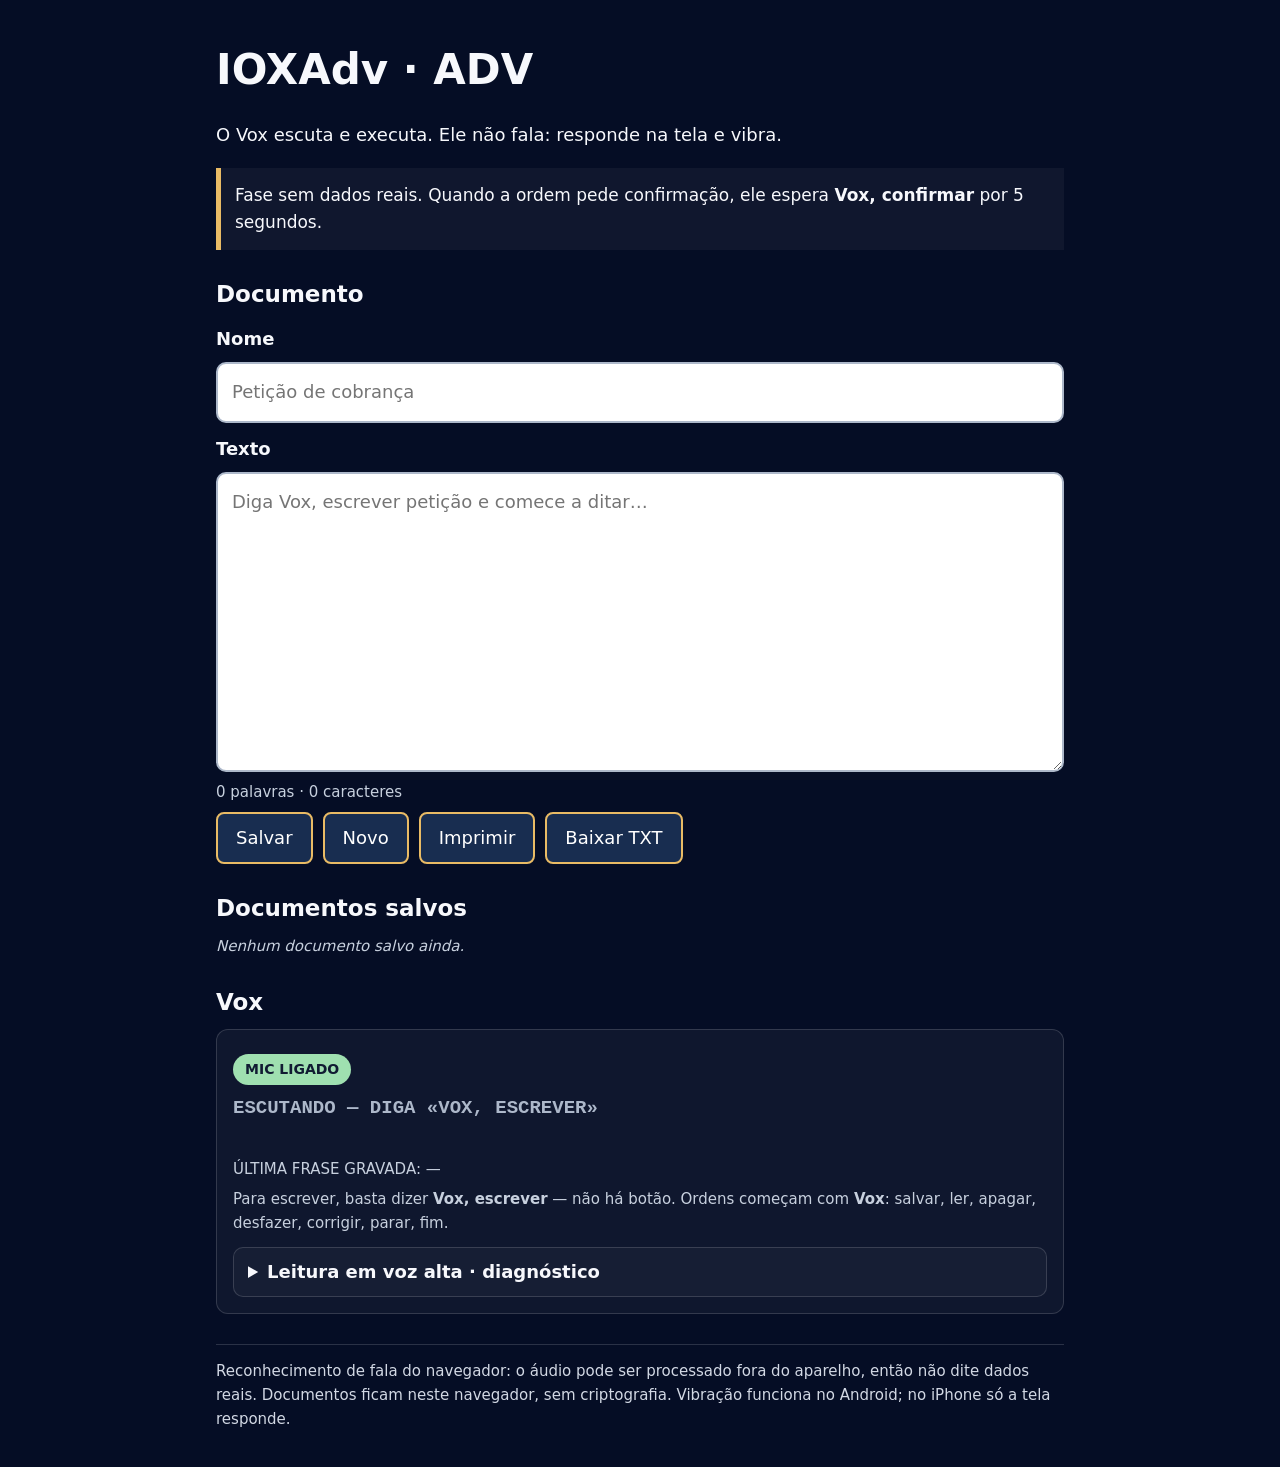
<file: index.html>
<!doctype html><html lang="pt-BR"><head><meta charset="utf-8"><meta name="viewport" content="width=device-width,initial-scale=1"><title>IOXAdv · ADV com Vox</title><style>
*{box-sizing:border-box}body{margin:0;background:#050d25;color:#f7f8fc;font:18px system-ui,-apple-system,sans-serif;line-height:1.6}
main{max-width:920px;margin:auto;padding:clamp(16px,4vw,36px)}
h1{font-size:clamp(28px,6vw,42px);margin:0 0 4px}h2{font-size:23px;margin:26px 0 8px}
.aviso{border-left:5px solid #e9bb65;background:#ffffff0b;padding:14px;margin:14px 0;font-size:17px}
label{display:block;font-weight:700;margin-top:12px}
input[type=text],textarea,select{width:100%;display:block;padding:14px;margin:8px 0;font:18px/1.6 system-ui;background:#fff;color:#101b32;border:2px solid #adb8ca;border-radius:10px}
textarea{min-height:300px;resize:vertical}select{max-width:340px}
.acoes{display:flex;flex-wrap:wrap;gap:10px;margin:8px 0;align-items:center}
button{min-height:52px;padding:12px 18px;border:2px solid #e9bb65;border-radius:8px;background:#182d50;color:#fff;font:18px system-ui;cursor:pointer}
button:hover{background:#23406e}:focus-visible{outline:4px solid #fbd774;outline-offset:4px}
button.perigo{border-color:#ff9c9c;background:#4a1622}
ul.lista{list-style:none;padding:0}ul.lista li{display:flex;flex-wrap:wrap;gap:10px;align-items:center;justify-content:space-between;padding:12px;margin:8px 0;background:#ffffff0d;border:1px solid #ffffff26;border-radius:10px}
ul.lista strong{display:block;font-size:18px}ul.lista small{display:block;color:#c7d0de;font-weight:400}ul.lista button{min-height:44px;padding:8px 14px;font-size:16px}
.voz{background:#ffffff0b;border:1px solid #ffffff26;border-radius:12px;padding:16px}
#stt{min-height:56px;margin:10px 0 0;font:700 19px/1.4 ui-monospace,monospace;color:#9fe0b0}
#stt.erro{color:#ff9c9c}#stt.neutro{color:#adb8ca}#stt.espera{color:#ffdb91}
.sublinha{font-size:15px;color:#c7d0de;margin:6px 0 0;min-height:24px}
ol.cand{margin:4px 0;padding-left:22px;color:#ffdb91;font-size:16px}
details{border:1px solid #ffffff26;border-radius:10px;padding:10px 14px;margin-top:12px;background:#ffffff08}
summary{cursor:pointer;font-weight:700}
footer{margin-top:30px;font-size:15px;color:#d2d8e4;border-top:1px solid #ffffff26;padding-top:14px}
.selo{display:inline-block;padding:4px 12px;border-radius:999px;font-size:14px;font-weight:700;background:#ffffff22}
.selo.on{background:#9fe0b0;color:#101b32}.selo.off{background:#ff9c9c;color:#101b32}.selo.espera{background:#ffdb91;color:#101b32}
@media print{body{background:#fff;color:#000}header,footer,.voz,.acoes,#lista,.aviso,#stt,.sublinha,details{display:none}textarea{border:0;color:#000}}
</style></head><body><main>
<h1>IOXAdv · ADV</h1>
<p>O Vox escuta e executa. Ele não fala: responde na tela e vibra.</p>
<div class="aviso">Fase sem dados reais. Quando a ordem pede confirmação, ele espera <b>Vox, confirmar</b> por 5 segundos.</div>

<section aria-labelledby="t1">
<h2 id="t1">Documento</h2>
<label for="titulo">Nome</label>
<input id="titulo" type="text" maxlength="80" placeholder="Petição de cobrança">
<label for="texto">Texto</label>
<textarea id="texto" lang="pt-BR" spellcheck="true" placeholder="Diga Vox, escrever petição e comece a ditar…"></textarea>
<p id="contador" class="sublinha">0 palavras · 0 caracteres</p>
<div class="acoes">
<button id="salvar" type="button">Salvar</button>
<button id="novo" type="button">Novo</button>
<button id="imprimir" type="button">Imprimir</button>
<button id="baixar" type="button">Baixar TXT</button>
</div>
<input id="arquivo" type="file" accept=".txt,text/plain" hidden>
</section>

<section aria-labelledby="t2">
<h2 id="t2">Documentos salvos</h2>
<p id="listaVazia" class="sublinha" style="font-style:italic">Nenhum documento salvo ainda.</p>
<ul id="lista" class="lista"></ul>
</section>

<section aria-labelledby="t3">
<h2 id="t3">Vox</h2>
<div class="voz">
<div class="acoes"><span id="mic" class="selo espera">MIC …</span></div>
<p id="stt" role="status" aria-live="assertive">ABRINDO MICROFONE…</p>
<p id="ultima" class="sublinha">ÚLTIMA FRASE GRAVADA: —</p>
<ol class="cand" id="candidatos"></ol>
<p class="sublinha">Para escrever, basta dizer <b>Vox, escrever</b> — não há botão. Ordens começam com <b>Vox</b>: salvar, ler, apagar, desfazer, corrigir, parar, fim.</p>
<details>
<summary>Leitura em voz alta · diagnóstico</summary>
<p class="sublinha" id="diagVoz">Verificando vozes…</p>
<select id="selVoz" aria-label="Voz da leitura"></select>
<div class="acoes">
<button id="testeVoz" type="button">Testar voz</button>
<button id="pararVoz" type="button">Parar leitura</button>
</div>
<p class="sublinha">A leitura usa o sintetizador do sistema e disputa o áudio com o microfone: ao ler, a escuta é pausada de propósito.</p>
</details>
</div>
</section>

<footer>Reconhecimento de fala do navegador: o áudio pode ser processado fora do aparelho, então não dite dados reais. Documentos ficam neste navegador, sem criptografia. Vibração funciona no Android; no iPhone só a tela responde.</footer>
</main>
<script>
'use strict';
const CHAVE='ioxadv.rascunhos.v2';
const $=id=>document.getElementById(id);
const titulo=$('titulo'),area=$('texto'),lista=$('lista'),vazio=$('listaVazia'),file=$('arquivo'),stt=$('stt'),ultima=$('ultima'),candidatos=$('candidatos'),mic=$('mic');
let idAtual=null, alterado=false, estado='PARADO', pendente=null, prazo=null, ultimoApagado=null, inaudiveis=0;

const VOX_ACOES={
  escrever:['escrever','escreve','comecar','comeca','comecar a escrever','ditar','dita'],
  corrigir:['corrigir','corrige','correcao'],
  ler:['ler','leia','le'],
  parar:['parar','pare','para'],
  fim:['fim','encerrar','encerra','terminar','termina'],
  salvar:['salvar','salva','guardar','guarda','gravar','grava'],
  apagar:['apagar','apaga','excluir','exclui','deletar','deleta'],
  confirmar:['confirmar','confirma','confirmo'],
  desfazer:['desfazer','desfaz','voltar','volta'],
  novo:['novo','nova','criar','cria'],
  imprimir:['imprimir','imprime'],
  inaudivel:['inaudivel','marca inaudivel','marcar inaudivel']
};
const LIGACOES=new Set(['de','da','do','das','dos','e','o','a','os','as','um','uma','meu','minha']);
function norm(t){return String(t||'').normalize('NFD').replace(/[\u0300-\u036f]/g,'').toLowerCase().replace(/[.,!?;:]+/g,' ').replace(/\s+/g,' ').trim()}
function chave(t){return norm(t).split(' ').filter(w=>w&&!LIGACOES.has(w)).join(' ')}
function comecaVox(n){return n==='vox'||n.startsWith('vox ')}
const GATILHOS=['peticao','abrir peticao','comecar peticao','nova peticao','escrever peticao','vox peticao','vox escrever','vox escrever peticao','comecar a escrever'];
function ehGatilho(n){return GATILHOS.includes(n)||n.startsWith('peticao ')||n.startsWith('abrir peticao ')}
function parseCorrecao(n){
  if(n==='apaga a ultima frase'||n==='apagar a ultima frase')return {acao:'apagaFrase',alvo:''};
  if(n.includes('proximo inaudivel'))return {acao:'proximoInaudivel',alvo:''};
  if(n.includes('primeiro inaudivel'))return {acao:'primeiroInaudivel',alvo:''};
  if(n.startsWith('troca ')||n.startsWith('trocar ')){
    const resto=n.replace(/^troc(ar|a)\s+/,'');
    const m=resto.split(' por ');
    if(m.length!==2||!m[0].trim()||!m[1].trim())return {acao:null,erro:'TROCA'};
    return {acao:'troca',de:m[0].trim(),para:m[1].trim()};
  }
  return null;
}
function parseOrdem(corpo){
  corpo=corpo.trim();
  if(!corpo)return {acao:null,erro:'SEM COMANDO'};
  const c=parseCorrecao(corpo);if(c)return c;
  for(const acao of Object.keys(VOX_ACOES)){
    for(const s of VOX_ACOES[acao]){
      if(corpo===s)return {acao,alvo:''};
      if(corpo.startsWith(s+' '))return {acao,alvo:corpo.slice(s.length+1).trim()};
    }
  }
  return {acao:null,erro:corpo.toUpperCase()};
}
function parse(frase){
  const n=norm(frase);
  if(comecaVox(n)){
    const c=parseOrdem(n.replace(/^vox\s*/,''));
    if(c.acao==='escrever'&&c.alvo)c.alvo=c.alvo.replace(/\s*peticao\s*$/,'').replace(/^(de|da|do|das|dos)\s+/,'').trim();
    return {tipo:'ordem',...c};
  }
  if(estado==='ESCREVENDO'||estado==='CORRIGINDO'){
    if(estado==='CORRIGINDO'){const c=parseCorrecao(n);if(c)return {tipo:'ordem',...c}}
    return {tipo:'texto'};
  }
  if(ehGatilho(n)){
    const alvo=n.replace(/^(abrir|comecar|nova|escrever)\s+/,'').replace(/^a\s+/,'').replace(/^peticao\s*/,'').replace(/^(de|da|do|das|dos)\s+/,'').trim();
    return {tipo:'ordem',acao:'escrever',alvo};
  }
  return {tipo:'texto'};
}
function vib(x){try{if(navigator.vibrate)navigator.vibrate(x)}catch(e){}}
function diz(t,c){stt.textContent=t;stt.className=c||''}
function seloMic(){mic.textContent=escutando?'MIC LIGADO':'MIC PARADO';mic.className='selo '+(escutando?'on':'off')}
function ok(){diz('SIM SR.');vib([60])}
function erro(msg,lista){diz(msg,'erro');vib([120,80,120]);candidatos.textContent='';(lista||[]).forEach(t=>{const li=document.createElement('li');li.textContent=t;candidatos.append(li)})}
function erroOrdem(a){erro('ERRO NA ORDEM ['+(a||'?')+'] — REPITA A ORDEM')}
function contador(){const t=area.value.trim();$('contador').textContent=(t.match(/[^\s]+/gu)||[]).length+' palavras · '+area.value.length+' caracteres'}

/* ---------- LEITURA ---------- */
const synth=window.speechSynthesis;
let vozes=[],vozAtual=null,pedacos=[],pos=0,falando=false,manter=[];
function carregarVozes(){
  if(!synth)return;
  vozes=synth.getVoices()||[];
  const ptBr=vozes.filter(v=>/^pt-BR/i.test(v.lang));
  const esc=ptBr.find(v=>v.localService)||ptBr[0]||vozes.find(v=>/^pt/i.test(v.lang))||null;
  const selV=$('selVoz');selV.textContent='';
  if(!vozes.length){$('diagVoz').textContent='NENHUMA VOZ INSTALADA NO SISTEMA.';vozAtual=null;return}
  vozes.forEach(v=>{const o=document.createElement('option');o.value=v.name;o.textContent=v.name+' · '+v.lang+(v.localService?' · local':' · rede');if(esc&&v.name===esc.name)o.selected=true;selV.append(o)});
  vozAtual=esc||vozes[0];
  $('diagVoz').textContent=vozes.length+' voz(es) · usando: '+(vozAtual.name+' ('+vozAtual.lang+')');
}
if(synth){
  carregarVozes();synth.addEventListener('voiceschanged',carregarVozes);
  setTimeout(carregarVozes,400);setTimeout(carregarVozes,1500);
}else{$('diagVoz').textContent='ESTE NAVEGADOR NÃO OFERECE LEITURA EM VOZ ALTA.'}
$('selVoz').onchange=e=>{vozAtual=vozes.find(v=>v.name===e.target.value)||vozAtual};
function destravarVoz(){if(!synth)return;try{const u=new SpeechSynthesisUtterance(' ');u.volume=0;u.lang='pt-BR';synth.speak(u);synth.cancel()}catch(e){}}
function dividir(texto,max){
  max=max||180;
  const frases=texto.replace(/\s+/g,' ').match(/[^.!?…]+[.!?…]*\s*/g)||[texto];
  const saida=[];let buf='';
  frases.forEach(f=>{
    if((buf+f).length>max&&buf){saida.push(buf.trim());buf=''}
    if(f.length>max){const ped=f.match(new RegExp('.{1,'+max+'}','g'))||[];ped.forEach(x=>saida.push(x.trim()))}
    else buf+=f;
  });
  if(buf.trim())saida.push(buf.trim());
  return saida.filter(Boolean);
}
function proximoPedaco(){
  if(!falando)return;
  if(pos>=pedacos.length){falando=false;diz('LEITURA CONCLUÍDA');return}
  const u=new SpeechSynthesisUtterance(pedacos[pos++]);
  u.lang='pt-BR';if(vozAtual)u.voice=vozAtual;
  u.onend=()=>setTimeout(proximoPedaco,40);
  u.onerror=e=>{falando=false;diz(e.error==='not-allowed'?'TOQUE NA TELA E DIGA VOX, LER DE NOVO':'ERRO NA LEITURA: '+e.error,'erro')};
  manter.push(u);if(manter.length>8)manter.shift();
  synth.speak(u);
}
function lerEmVoz(){
  if(!synth)return false;
  const t=area.value.trim();if(!t)return false;
  if(!vozes.length)carregarVozes();
  pausarEscuta();
  synth.cancel();pedacos=dividir(t);pos=0;falando=true;
  setTimeout(proximoPedaco,80);return true;
}
function pararLeitura(){if(synth)try{synth.cancel()}catch(e){}falando=false}

/* ---------- DOCUMENTOS ---------- */
function lerRS(){try{const d=JSON.parse(localStorage.getItem(CHAVE));return Array.isArray(d)?d:[]}catch(e){return[]}}
function gravarRS(d){try{localStorage.setItem(CHAVE,JSON.stringify(d));return true}catch(e){return false}}
function render(){
 const d=lerRS().sort((a,b)=>b.atualizado-a.atualizado);
 lista.textContent='';vazio.style.display=d.length?'none':'block';
 d.forEach(r=>{
  const li=document.createElement('li');const box=document.createElement('div');
  const s=document.createElement('strong');s.textContent=r.titulo||'(sem nome)';
  const info=document.createElement('small');
  info.textContent=new Date(r.atualizado).toLocaleString('pt-BR',{dateStyle:'short',timeStyle:'short'})+' · '+r.texto.length+' caracteres';
  box.append(s,info);
  const ac=document.createElement('div');ac.className='acoes';
  const ab=document.createElement('button');ab.type='button';ab.textContent='Abrir';ab.onclick=()=>carregar(r.id);
  const del=document.createElement('button');del.type='button';del.className='perigo';del.textContent='Apagar';
  del.onclick=()=>{if(confirm('Apagar "'+(r.titulo||'(sem nome)')+'"?')){ultimoApagado=lerRS().find(x=>x.id===r.id);gravarRS(lerRS().filter(x=>x.id!==r.id));if(idAtual===r.id)idAtual=null;render();ok()}};
  ac.append(ab,del);li.append(box,ac);lista.append(li);
 });
}
function carregar(id){
 const r=lerRS().find(x=>x.id===id);if(!r)return false;
 if(alterado&&area.value.trim()&&!confirm('Descartar o texto atual?'))return false;
 idAtual=r.id;titulo.value=r.titulo;area.value=r.texto;alterado=false;contador();
 ultima.textContent='ÚLTIMA FRASE GRAVADA: —';return true;
}
function salvar(nome){
 if(!area.value.trim())return false;
 const d=lerRS(),agora=Date.now();
 const n=(nome||titulo.value||'').trim()||('Documento '+new Date(agora).toLocaleDateString('pt-BR'));
 if(idAtual){const r=d.find(x=>x.id===idAtual);if(r){r.titulo=n;r.texto=area.value;r.atualizado=agora}else d.push({id:crypto.randomUUID(),titulo:n,texto:area.value,atualizado:agora})}
 else{idAtual=crypto.randomUUID();d.push({id:idAtual,titulo:n,texto:area.value,atualizado:agora})}
 if(!gravarRS(d))return false;
 titulo.value=n;alterado=false;render();return true;
}
let ultimaFrase='', ultimoInsertEm=0;
function inserir(txt){
 txt=String(txt||'').trim();
 if(!txt)return;
 const novo=norm(txt),atual=norm(area.value);
 if(novo===norm(ultimaFrase)&&Date.now()-ultimoInsertEm<15000)return;
 if(atual&&novo===atual)return;
 if(ultimaFrase&&Date.now()-ultimoInsertEm<15000&&novo.startsWith(norm(ultimaFrase)))return;
 area.value=area.value?area.value+' '+txt:txt;
 ultimaFrase=txt;ultimoInsertEm=Date.now();
 alterado=true;contador();
 ultima.textContent='ÚLTIMA FRASE GRAVADA: "'+txt.slice(0,90)+'"';
}
function marcarInaudivel(){
 inaudiveis++;inserir('[INAUDÍVEL]');
 diz(inaudiveis+(inaudiveis===1?' TRECHO INAUDÍVEL':' TRECHOS INAUDÍVEIS'),'espera');
 vib([120,80,120]);
}
function resolverAlvo(alvo){
 const a=chave(alvo),d=lerRS();
 if(!a)return {estado:-1};
 const ex=d.filter(r=>chave(r.titulo)===a);if(ex.length===1)return {estado:1,item:ex[0]};
 const pa=d.filter(r=>chave(r.titulo).includes(a));
 if(pa.length===1)return {estado:1,item:pa[0]};
 if(pa.length>1)return {estado:-1,candidatos:pa.slice(0,4).map(r=>r.titulo)};
 return {estado:0};
}
function apagarPendente(){
 if(!pendente)return false;
 const alvo=pendente;pendente=null;clearTimeout(prazo);
 const d=lerRS(),item=d.find(x=>x.id===alvo);if(!item)return false;
 ultimoApagado=item;
 if(!gravarRS(d.filter(x=>x.id!==alvo)))return false;
 if(idAtual===alvo){idAtual=null;area.value='';titulo.value='';contador()}
 render();return true;
}
function executar(cmd){
 if(cmd.acao!=='ler')pararLeitura();
 switch(cmd.acao){
  case 'escrever':{if(cmd.alvo){titulo.value=cmd.alvo;if(!area.value.trim())idAtual=null}estado='ESCREVENDO';diz('ESCREVENDO — DITE A FRASE');vib([40]);return}
  case 'corrigir':{estado='CORRIGINDO';diz('CORRIGINDO');vib([40]);return}
  case 'ler':{
   if(cmd.alvo){const r=resolverAlvo(cmd.alvo);if(r.estado!==1)return erroOrdem('LER '+cmd.alvo.toUpperCase());if(!carregar(r.item.id))return erroOrdem('LER')}
   return lerEmVoz()?ok():erroOrdem('LER');
  }
  case 'salvar':return salvar(cmd.alvo)?ok():erroOrdem('SALVAR');
  case 'novo':{
   if(alterado&&area.value.trim()&&!salvar(titulo.value))return erroOrdem('NOVO');
   idAtual=null;area.value='';titulo.value=cmd.alvo||'';alterado=false;contador();ok();return;
  }
  case 'apagar':{
   let alvo;
   if(cmd.alvo){const r=resolverAlvo(cmd.alvo);if(r.estado!==1)return erroOrdem('APAGAR '+cmd.alvo.toUpperCase());alvo=r.item.id}
   else{if(!idAtual)return erroOrdem('APAGAR');alvo=idAtual}
   pendente=alvo;clearTimeout(prazo);prazo=setTimeout(()=>{pendente=null},5000);
   diz('AGUARDANDO CONFIRMAR','espera');vib([30,50,30]);return;
  }
  case 'confirmar':return apagarPendente()?ok():erroOrdem('CONFIRMAR');
  case 'desfazer':{
   if(!ultimoApagado)return erroOrdem('DESFAZER');
   const d=lerRS();d.push(ultimoApagado);ultimoApagado=null;
   if(!gravarRS(d))return erroOrdem('DESFAZER');
   render();ok();return;
  }
  case 'imprimir':window.print();ok();return;
  case 'parar':{pararLeitura();if(estado==='ESCREVENDO'||estado==='CORRIGINDO')estado='PARADO';diz('PARADO','neutro');vib([40]);return}
  case 'fim':{
   pararLeitura();estado='ENCERRADO';escutando=false;
   try{if(rec)rec.stop()}catch(e){}
   seloMic();diz('ENCERRADO — TOQUE NA TELA PARA VOLTAR','neutro');vib([200]);pedirToque();return;
  }
  case 'inaudivel':marcarInaudivel();return;
  case 'troca':{
   if(!cmd.de||!cmd.para)return erroOrdem('TROCA');
   const re=new RegExp(cmd.de.replace(/[.*+?^${}()|[\]\\]/g,'\\$&'),'i');
   if(!re.test(area.value))return erro('ERRO NA CORREÇÃO [TROCA] — REPITA A ORDEM');
   area.value=area.value.replace(re,cmd.para);alterado=true;contador();ok();return;
  }
  case 'apagaFrase':{
   const t=area.value.replace(/\s+$/,'');
   const m=t.match(/[^.!?…]*[.!?…]?\s*$/);
   if(!m||!m[0].trim())return erro('ERRO NA CORREÇÃO [APAGAR FRASE] — REPITA A ORDEM');
   area.value=t.slice(0,t.length-m[0].length).trimEnd();alterado=true;contador();ok();return;
  }
  case 'proximoInaudivel':
  case 'primeiroInaudivel':{
   const alvo='[INAUDÍVEL]';
   const ini=cmd.acao==='primeiroInaudivel'?0:(area.selectionStart||0);
   const posi=area.value.indexOf(alvo,ini);
   if(posi<0)return diz('NENHUM TRECHO INAUDÍVEL','neutro');
   area.focus();area.setSelectionRange(posi,posi+alvo.length);
   diz('TRECHO SELECIONADO','espera');vib([40]);return;
  }
  default:return erroOrdem(cmd.erro||'VOX');
 }
}
function tratar(frase){
 const p=parse(frase);
 if(p.tipo==='texto'){
  if(estado==='ESCREVENDO'||estado==='CORRIGINDO')return inserir(frase.trim());
  if(estado==='ENCERRADO')return;
  return diz('AGUARDANDO «VOX, ESCREVER»','neutro');
 }
 executar(p);
}

/* ---------- MICROFONE ---------- */
const Rec=window.SpeechRecognition||window.webkitSpeechRecognition;
let rec=null, escutando=false, processados=0, inicioEscuta=0, ultimoAviso=0, reinicios=0, toqueArmado=false;

function seloMicAtual(){seloMic()}
function avisoSilencio(){
  const agora=Date.now();
  if(agora-inicioEscuta<3000)return;
  if(agora-ultimoAviso<10000)return;
  ultimoAviso=agora;
  if(estado==='ESCREVENDO')return;
  diz('NÃO OUVI — REPITA A FRASE','neutro');
}
function pedirToque(){
  if(toqueArmado)return;
  toqueArmado=true;
  const armarToque=()=>{toqueArmado=false;document.removeEventListener('pointerdown',armarToque);estado='PARADO';armar()};
  document.addEventListener('pointerdown',armarToque);
  mic.textContent='TOQUE PARA LIGAR O MIC';mic.className='selo espera';
}
function reiniciar(){
  setTimeout(()=>{
    if(!escutando)return;
    try{rec.start()}
    catch(_){setTimeout(()=>{if(escutando){try{rec.start()}catch(__){pedirToque()}}},400)}
  },0);
}
function criar(){
  const r=new Rec();
  r.lang='pt-BR';r.continuous=true;r.interimResults=true;r.maxAlternatives=1;
  r.onstart=()=>{processados=0;inicioEscuta=Date.now()};
  r.onspeechstart=()=>{if(estado!=='ESCREVENDO')diz('OUVINDO…','neutro')};
  r.onend=()=>{if(!escutando||estado==='ENCERRADO')return;reinicios++;reiniciar()};
  r.onerror=e=>{
    switch(e.error){
      case 'aborted':return;
      case 'no-speech':return avisoSilencio();
      case 'not-allowed':
      case 'service-not-allowed':
        escutando=false;seloMic();return diz('MICROFONE BLOQUEADO — LIBERE A PERMISSÃO','erro');
      case 'audio-capture':
        escutando=false;seloMic();return diz('MICROFONE NÃO ENCONTRADO','erro');
      case 'network':
        diz('RECONHECIMENTO SEM CONEXÃO — TENTANDO DE NOVO','erro');return reiniciar();
      default:
        if(estado==='ESCREVENDO')return marcarInaudivel();
        return diz('FALHA NA ESCUTA: '+e.error,'erro');
    }
  };
  r.onresult=e=>{
    for(let i=e.resultIndex;i<e.results.length;i++){
      const res=e.results[i];
      if(!res.isFinal)continue;
      if(i<processados)continue;
      processados=i+1;
      tratar(res[0].transcript);
    }
  };
  return r;
}
function armar(){
  if(!Rec){mic.textContent='SEM DITADO';mic.className='selo off';return diz('VOZ INDISPONÍVEL NESTE NAVEGADOR','erro')}
  if(escutando)return;
  if(!rec)rec=criar();
  escutando=true;
  try{rec.start()}
  catch(_){setTimeout(()=>{try{rec.start()}catch(__){escutando=false;seloMic();pedirToque()}},350)}
  seloMic();
  diz('ESCUTANDO — DIGA «VOX, ESCREVER»','neutro');
}
function pausarEscuta(){if(escutando){escutando=false;try{if(rec)rec.stop()}catch(e){}seloMic()}}

if(Rec){
  armar();
  setTimeout(()=>{if(!escutando)pedirToque()},1200);
}else{
  mic.textContent='SEM DITADO';mic.className='selo off';
  diz('VOZ INDISPONÍVEL NESTE NAVEGADOR','erro');
}

$('testeVoz').onclick=()=>{
 destravarVoz();
 if(!synth)return diz('SEM LEITURA NESTE NAVEGADOR','erro');
 synth.cancel();
 const u=new SpeechSynthesisUtterance('Teste de voz do Vox. Um, dois, três.');
 u.lang='pt-BR';if(vozAtual)u.voice=vozAtual;
 u.onstart=()=>diz('LENDO…','neutro');
 u.onerror=e=>diz('FALHOU: '+e.error,'erro');
 u.onend=()=>diz('TESTE CONCLUÍDO');
 manter.push(u);synth.speak(u);
};
$('pararVoz').onclick=()=>{pararLeitura();diz('LEITURA PARADA','neutro')};
$('salvar').onclick=()=>salvar()?ok():erroOrdem('SALVAR');
$('novo').onclick=()=>executar({acao:'novo',alvo:''});
$('imprimir').onclick=()=>{window.print();ok()};
$('baixar').onclick=()=>{
 if(!area.value.trim())return erroOrdem('BAIXAR');
 const url=URL.createObjectURL(new Blob([area.value],{type:'text/plain;charset=utf-8'}));
 const a=document.createElement('a');a.href=url;
 a.download=(titulo.value.trim()||'documento').replace(/[/\\:*?"<>|]/g,'-')+'.txt';
 document.body.append(a);a.click();a.remove();setTimeout(()=>URL.revokeObjectURL(url),1000);ok();
};
area.addEventListener('input',()=>{alterado=true;contador()});
titulo.addEventListener('input',()=>{alterado=true});
window.addEventListener('beforeunload',e=>{if(alterado&&area.value.trim()){e.preventDefault();e.returnValue=''}});
contador();render();seloMic();
</script></body></html>
</file>
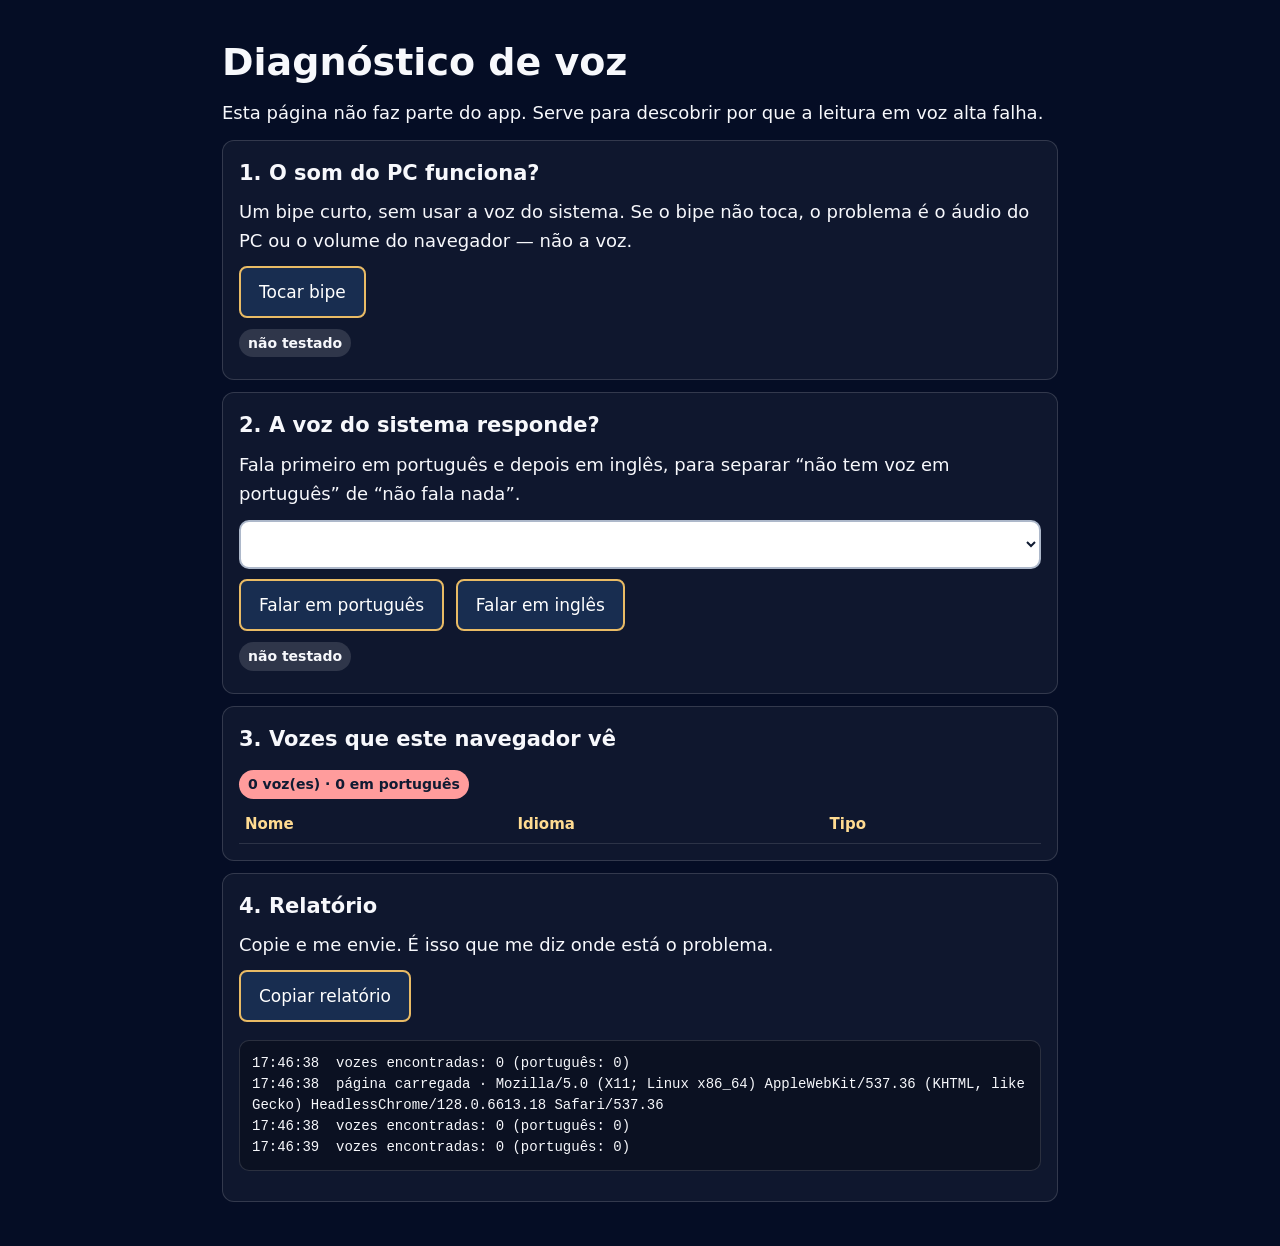
<file: diagnostico-voz.html>
<!doctype html><html lang="pt-BR"><head><meta charset="utf-8"><meta name="viewport" content="width=device-width,initial-scale=1"><title>Diagnóstico de voz</title><style>
*{box-sizing:border-box}body{margin:0;background:#050d25;color:#f7f8fc;font:18px system-ui,-apple-system,sans-serif;line-height:1.6}
main{max-width:900px;margin:auto;padding:clamp(16px,4vw,32px)}
h1{font-size:clamp(26px,5vw,38px);margin:0 0 6px}h2{font-size:21px;margin:26px 0 8px}
p{margin:6px 0}.card{background:#ffffff0b;border:1px solid #ffffff26;border-radius:12px;padding:16px;margin:12px 0}
button{min-height:52px;padding:12px 18px;border:2px solid #e9bb65;border-radius:8px;background:#182d50;color:#fff;font:17px system-ui;cursor:pointer;margin:4px 6px 4px 0}
button:hover{background:#23406e}:focus-visible{outline:4px solid #fbd774;outline-offset:4px}
select,input{width:100%;padding:12px;margin:6px 0;font:16px system-ui;border-radius:10px;border:2px solid #adb8ca;background:#fff;color:#101b32}
pre{background:#00000040;border:1px solid #ffffff22;border-radius:10px;padding:12px;font:14px/1.5 ui-monospace,monospace;white-space:pre-wrap;max-height:340px;overflow:auto}
table{width:100%;border-collapse:collapse;font-size:15px}th,td{text-align:left;padding:7px 6px;border-bottom:1px solid #ffffff1f}th{color:#ffdb91}
.selo{display:inline-block;padding:3px 9px;border-radius:999px;font-size:14px;font-weight:700;background:#ffffff22}
.ok{background:#9fe0b0;color:#101b32}.nao{background:#ff9c9c;color:#101b32}
.aviso{border-left:5px solid #e9bb65;background:#ffffff0b;padding:14px;margin:12px 0}
</style></head><body><main>
<h1>Diagnóstico de voz</h1>
<p>Esta página não faz parte do app. Serve para descobrir por que a leitura em voz alta falha.</p>

<div class="card">
<h2 style="margin-top:0">1. O som do PC funciona?</h2>
<p>Um bipe curto, sem usar a voz do sistema. Se o bipe não toca, o problema é o áudio do PC ou o volume do navegador — não a voz.</p>
<button id="bipe" type="button">Tocar bipe</button>
<p id="rBipe"><span class="selo">não testado</span></p>
</div>

<div class="card">
<h2 style="margin-top:0">2. A voz do sistema responde?</h2>
<p>Fala primeiro em português e depois em inglês, para separar “não tem voz em português” de “não fala nada”.</p>
<select id="sel" aria-label="Voz"></select>
<button id="falaPt" type="button">Falar em português</button>
<button id="falaEn" type="button">Falar em inglês</button>
<p id="rFala"><span class="selo">não testado</span></p>
</div>

<div class="card">
<h2 style="margin-top:0">3. Vozes que este navegador vê</h2>
<p id="resumo" class="selo">verificando…</p>
<table><thead><tr><th>Nome</th><th>Idioma</th><th>Tipo</th></tr></thead><tbody id="tab"></tbody></table>
</div>

<div class="card">
<h2 style="margin-top:0">4. Relatório</h2>
<p>Copie e me envie. É isso que me diz onde está o problema.</p>
<button id="copiar" type="button">Copiar relatório</button>
<pre id="log">—</pre>
</div>
</main>
<script>
'use strict';
const linhas=[];
function registrar(t){
  linhas.push(new Date().toLocaleTimeString('pt-BR')+'  '+t);
  document.getElementById('log').textContent=linhas.join('\n');
}
const sel=document.getElementById('sel');
const synth=window.speechSynthesis;
let vozes=[];

function preencher(){
  vozes=synth?synth.getVoices():[];
  sel.textContent='';
  const tab=document.getElementById('tab');
  tab.textContent='';
  vozes.forEach((v,i)=>{
    const o=document.createElement('option');
    o.value=i;o.textContent=v.name+' · '+v.lang+(v.localService?' · local':' · rede');
    sel.append(o);
    const tr=document.createElement('tr');
    tr.innerHTML='<td></td><td></td><td></td>';
    tr.children[0].textContent=v.name;
    tr.children[1].textContent=v.lang;
    tr.children[2].textContent=v.localService?'local':'rede';
    tab.append(tr);
  });
  const pt=vozes.filter(v=>/^pt/i.test(v.lang));
  document.getElementById('resumo').textContent=vozes.length+' voz(es) · '+pt.length+' em português';
  document.getElementById('resumo').className='selo '+(vozes.length?'ok':'nao');
  registrar('vozes encontradas: '+vozes.length+' (português: '+pt.length+')');
  if(vozes.length)registrar('lista: '+vozes.map(v=>v.name+'['+v.lang+(v.localService?',local':',rede')+']').join(' | '));
}
if(synth){
  preencher();
  synth.addEventListener('voiceschanged',preencher);
  setTimeout(preencher,600);
  setTimeout(preencher,2000);
}else{
  document.getElementById('resumo').textContent='este navegador não tem speechSynthesis';
  registrar('ERRO: window.speechSynthesis ausente');
}

document.getElementById('bipe').onclick=()=>{
  const r=document.getElementById('rBipe');
  try{
    const ctx=new (window.AudioContext||window.webkitAudioContext)();
    const osc=ctx.createOscillator();
    const gan=ctx.createGain();
    osc.type='sine';osc.frequency.value=880;
    gan.gain.value=0.25;
    osc.connect(gan);gan.connect(ctx.destination);
    osc.start();
    osc.stop(ctx.currentTime+0.4);
    r.innerHTML='<span class="selo ok">bipe enviado</span>';
    registrar('bipe: AudioContext '+ctx.state+', 880 Hz, 0,4 s');
  }catch(e){
    r.innerHTML='<span class="selo nao">falhou</span>';
    registrar('bipe FALHOU: '+e.name+' '+e.message);
  }
};

function falar(texto,lang,rotulo){
  const r=document.getElementById('rFala');
  if(!synth){r.innerHTML='<span class="selo nao">sem síntese</span>';return}
  synth.cancel();
  const u=new SpeechSynthesisUtterance(texto);
  u.lang=lang;
  const escolhida=vozes[parseInt(sel.value,10)];
  if(escolhida&&lang.indexOf('pt')===0)u.voice=escolhida;
  const t0=performance.now();
  u.onstart=()=>{r.innerHTML='<span class="selo">falando…</span>';registrar(rotulo+': começou em '+Math.round(performance.now()-t0)+' ms')};
  u.onend=()=>{
    const d=Math.round(performance.now()-t0);
    r.innerHTML='<span class="selo '+(d<300?'nao':'ok')+'">terminou em '+d+' ms</span>';
    registrar(rotulo+': terminou em '+d+' ms'+(d<300?' (rápido demais: provavelmente não falou)':''));
  };
  u.onerror=e=>{r.innerHTML='<span class="selo nao">erro '+e.error+'</span>';registrar(rotulo+': ERRO '+e.error+(e.message?' — '+e.message:''))};
  window.__ultima=u;
  try{synth.speak(u);registrar(rotulo+': speak() chamado, voice='+(u.voice?u.voice.name:'(padrão)'));}
  catch(e){registrar(rotulo+': speak() lançou '+e.name+' '+e.message)}
}
document.getElementById('falaPt').onclick=()=>falar('Teste de voz em português. Um, dois, três.','pt-BR','português');
document.getElementById('falaEn').onclick=()=>falar('Voice test in English. One, two, three.','en-US','inglês');

document.getElementById('copiar').onclick=async()=>{
  const rel=['DIAGNOSTICO DE VOZ','navegador: '+navigator.userAgent,'plataforma: '+navigator.platform,
    'speechSynthesis: '+(synth?'sim':'não'),'vozes: '+vozes.length,''].concat(linhas).join('\n');
  try{await navigator.clipboard.writeText(rel);document.getElementById('copiar').textContent='Copiado'}
  catch(e){document.getElementById('copiar').textContent='Copie do quadro abaixo'}
};
registrar('página carregada · '+navigator.userAgent);
</script></body></html>
</file>
